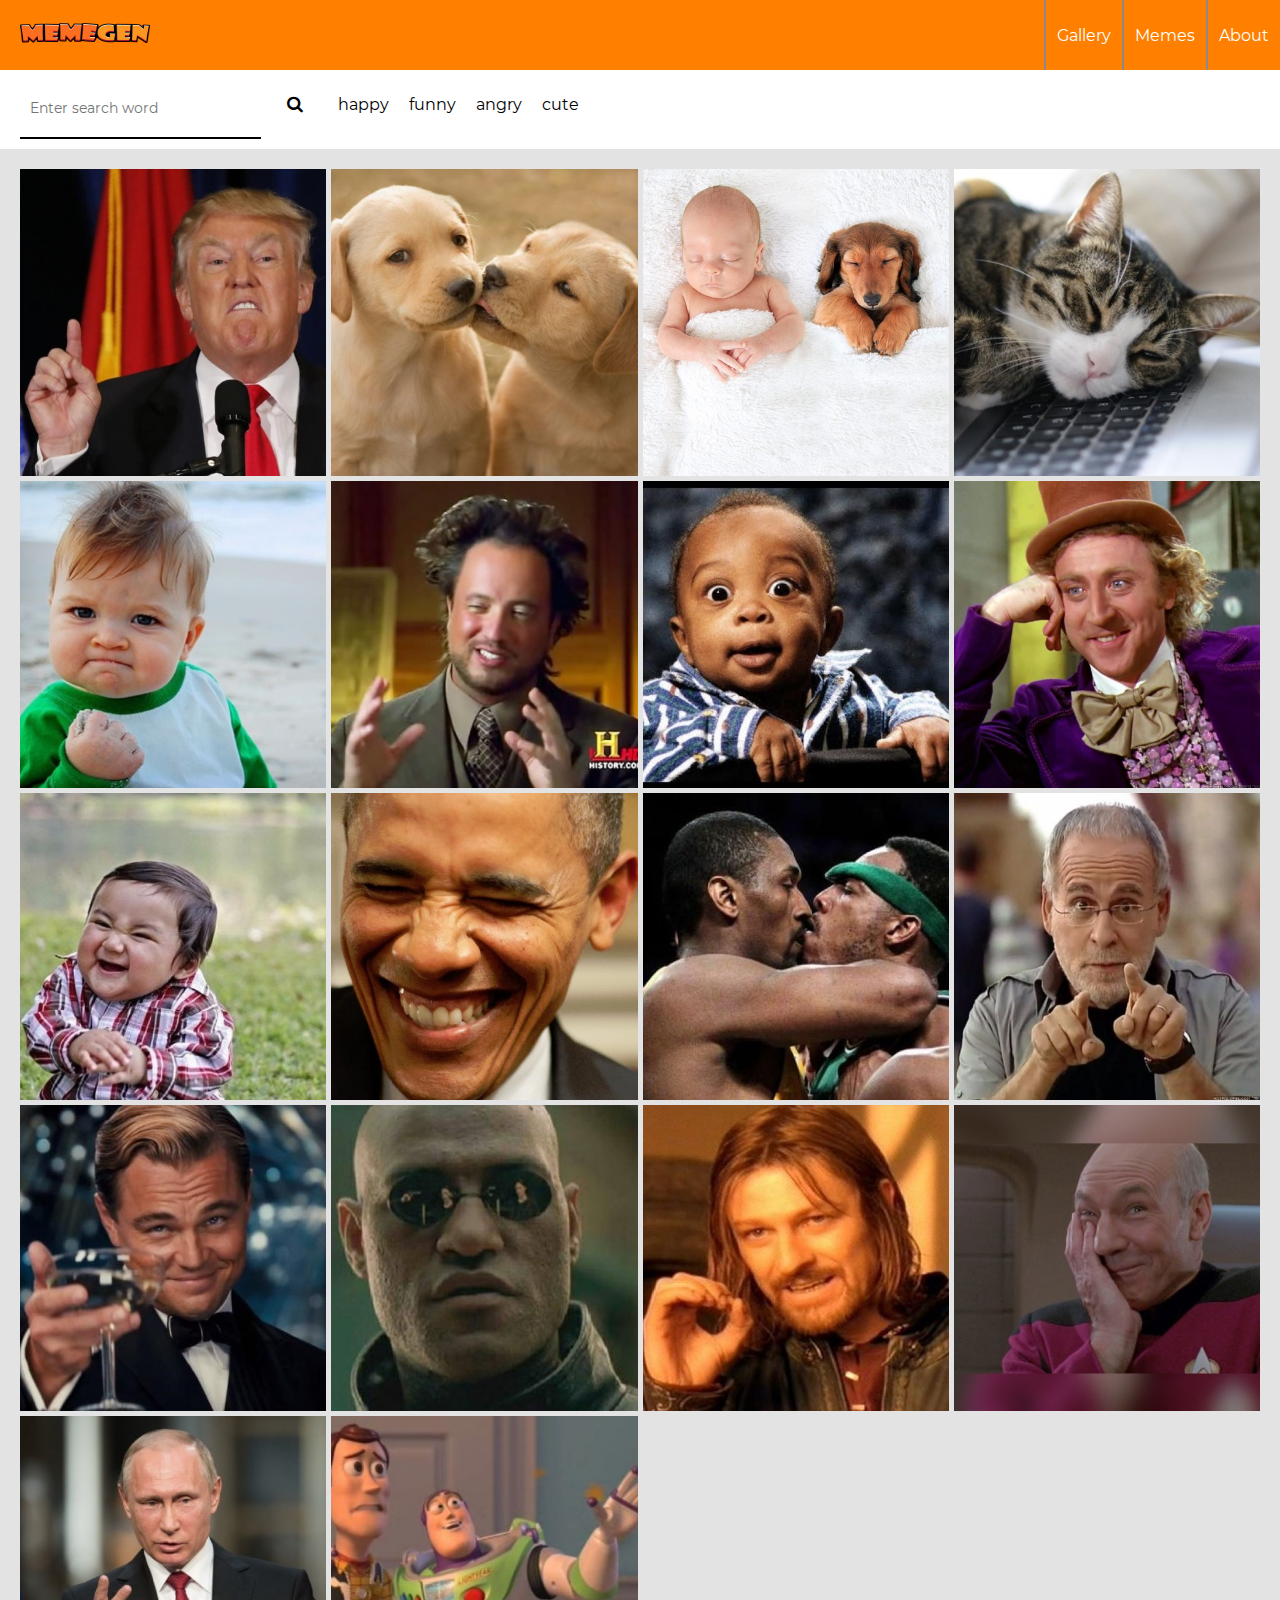
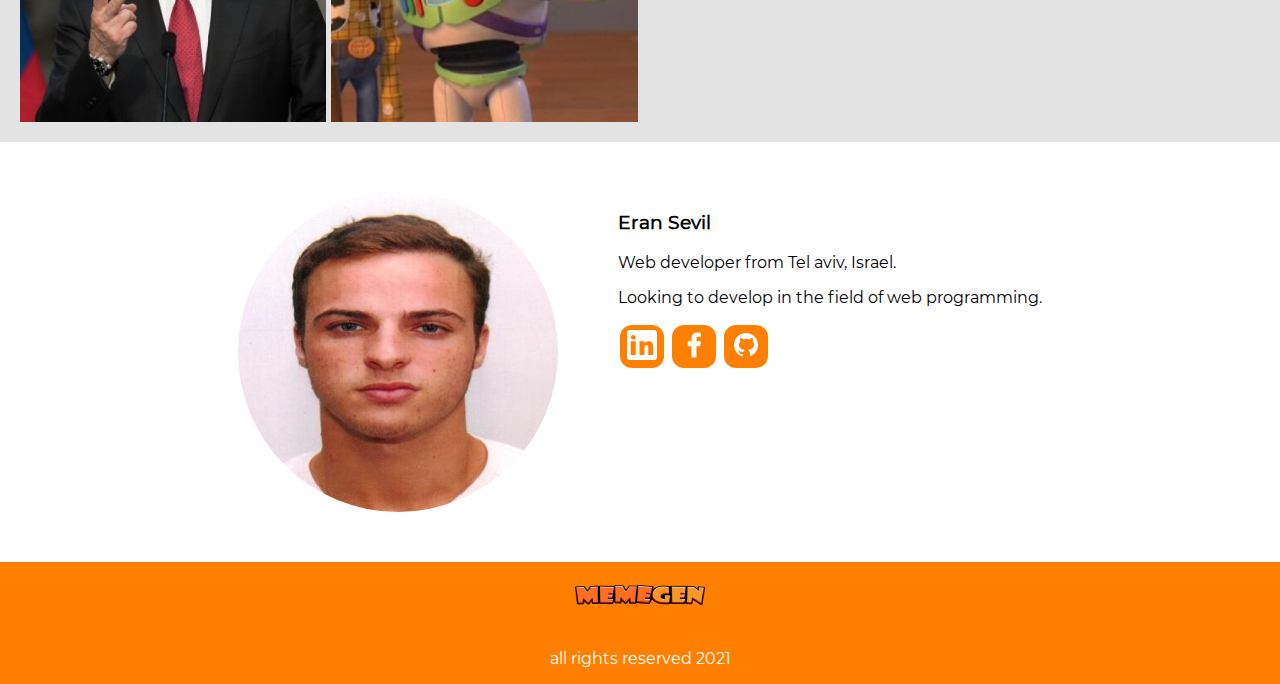
<file: index.html>
<!DOCTYPE html>
<html lang="en">

<head>
    <link rel="stylesheet" href="https://cdnjs.cloudflare.com/ajax/libs/font-awesome/4.7.0/css/font-awesome.min.css">
    <link rel="stylesheet" href="css/style.css" />
    <meta charset="UTF-8" />
    <meta http-equiv="X-UA-Compatible" content="IE=edge" />
    <meta name="viewport" content="width=device-width, initial-scale=1.0" />
    <title>Meme-Generator</title>
</head>

<body onload="onInit()">

    <div class="main-screen" onclick="toggleMenu()"></div>

    <header class="header-container flex align-item-center space-between main-container">
        <div class="capitalize header-logo"> <a onclick="onShowGallery()" href="#"> <img class="logo" src="img/icon/logo.png"> </a></div>
        <ul class="navbar-conntainer clean-list flex">
            <li><button onclick="toggleMenu()" class="x-btn"> ✖</button></li>

            <li>
                <a onclick="onShowGallery()" href="#" class="flex align-item-center capitalize nav-item">gallery</a>
            </li>

            <li>
                <a onclick="onShowSaveMemes()" href="#" class="flex align-item-center capitalize nav-item">memes</a>
            </li>
            <li>
                <a href="#about" class="flex align-item-center capitalize nav-item">about</a>
            </li>
        </ul>
        <button class="menu-btn " onclick="toggleMenu()">☰</button>

    </header>
    <section class="search-container main-container flex ">
        <div class="search-tab">
            <input type="text" id="search-input" placeholder="Enter search word" />
            <button onclick="onSetFilter()" type="button"><i class="fa fa-search"></i></button>
        </div>

        <div class="key-words"> </div>

    </section>

    <div class="bcg-grey main-container">

        <div class="save-mems"> </div>

        <form action="" method="POST" enctype="multipart/form-data" onsubmit="uploadImg(this, event)"
            class=" editor-form hide main-container ">



            <div class="canvas-container main-container  ">
                <div class="mobile-container">
                    <canvas onmousedown="onDown(event)" onmouseup="onUp()" onmousemove="onMove(event)" class="canvas"
                        id="my-canvas" height="540" width="550"> </canvas>

                    <div class="display flex">
                        <input name="text-input" id="text-input" type="text" placeholder="text" />

                        <div class="displaybtn flex ">

                            <button type="button" class="editor-btn flex" onclick="onChangeFont('+')">
                                <img src="img/icon/increase font - icon.png" />
                            </button>
                            <button type="button" class="editor-btn flex" onclick="onChangeFont('-')">
                                <img src="img/icon/decrease font - icon.png" />
                            </button>
                            <button type="button" class="editor-btn flex" onclick="onAddLine()">
                                <img src="img/icon/add.png" />
                            </button>
                            <button type="button" class="editor-btn flex" onclick="onChangeLine()">
                                <img src="img/icon/up-and-down-opposite-double-arrows-side-by-side.png" />
                            </button>
                            <button type="button" class="editor-btn flex" onclick="onSaveMeme()">
                                <img src="img/icon/download.png" />
                            </button>

                        </div>
                        <div class="color-container">
                            <input onchange="onChangeColor()" class="color-input" type="color" value="##ffffff "
                                id="colorPicker">
                        </div>

                        <div class="align-text-container">
                            <button type="button" class="editor-btn " onclick="onChangeAlign('right')">
                                <img src="img/icon/align-to-left.png" />
                            </button>
                            <button type="button" class="editor-btn " onclick="onChangeAlign('center')">
                                <img src="img/icon/center-text-alignment.png" />
                            </button>
                            <button type="button" class="editor-btn " onclick="onChangeAlign('left')">
                                <img src="img/icon/align-to-right.png" />
                            </button>
                        </div>

                        <select class="select" onchange="onSetFontFamily(this.value)">
                            <option value="impact">Impact</option>
                            <option value="arial">Arial</option>
                            <option value="fantasy">fantasy</option>
                            <option value="sans-serif">sans-serif</option>
                        </select>
                        <div class="inputs-container">
                            <div class="btn-file-wrap">
                                <input type="file" class=" upload-btn" name="image" onchange="onImgInput(event)" />
                            </div>
                            <div class="displaybtn">
                                <input name="img" id="imgData" type="hidden" />
                                <button class="inputs-btn" type="submit">Publish</button>
                                <button type="button" class="inputs-btn"> <a href="#" class="btn"
                                        onclick="downloadImg(this)" download="my-img.jpg">Download</a> </button>
                                <div class="share-container share-btn"></div>
                            </div>
        </form>
    </div>

    </div>

    </div>

    </div>

    </div>

    </form>

    <section class="gallery-container main-container"></section>



    <section id="about" class="about-container flex main-container">

        <img class="about-img" src="img/about-pic/Passport Photo - Eran Sevil (2).jpg">

        <div class="about-txt">
            <h3> Eran Sevil</h3>
            <p>Web developer from Tel aviv, Israel. </p>
            <p> Looking to develop in the field of web programming.</p>
            <div class="social-container">
                <button class="social-link"><img class="link-img" src="img/about-pic/linkedin-icon.svg" /></button>
                <button class="social-link"><img class="link-img" src="img/about-pic/facebook-icon.svg" /></button>
                <button class="social-link"><img class="link-img" src="img/about-pic/github-icon.svg" /></button>
            </div>
        </div>


    </section>

    <footer class="footer-container flex main-container">
        <p class="capitalize footer-logo"><a href="#">  <img class="logo" src="img/icon/logo.png"> </a></p>
        <p class="copyrights"> all rights reserved 2021</p>
    </footer>

    <script type="text/javascript" src="js/storage-service.js"></script>
    <script type="text/javascript" src="js/upload-service.js"></script>
    <script type="text/javascript" src="js/utils.js"></script>
    <script type="text/javascript" src="js/meme-service.js"></script>
    <script type="text/javascript" src="js/main.js"></script>
</body>

</html>
</file>
<file: css/style.css>
/*Basics */

* {
    box-sizing: border-box;
}

@font-face {
    font-family: Montserrat;
    src: url(../font/Montserrat-Regular.ttf);
}


body {
    margin: 0;
    font-size: 1rem;
    display: flex;
    flex-direction: column;
    height: 100vh;
}

img {
    width: 100%;
}

a {
    color: white;
}

button {
    cursor: pointer;
}

.logo{
    height: 20px;
    width: 130px;
}

/* FLEX HELPERS */

.flex {
    display: flex;
}

.flex.align-item-center {
    align-items: center;
}


.flex.space-between {
    justify-content: space-between;
}

/*HELPERS */

.clean-list {
    margin: 0;
    padding: 0;
    list-style-type: none;
}

.capitalize {
    text-transform: capitalize;
}

a:link {
    text-decoration: none;
}

.hide {
    visibility: hidden;
    display: none;
}



.bcg-grey {
    display: flex;
    background-color: #E3E3E3;
    justify-content: space-around;
    justify-content: center;
    align-items: center;
    flex:1;
}


/* GRID */

.gallery-container {

    display: grid;
    grid-template-columns: repeat(4, 1fr);
    grid-template-rows: repeat(auto-fit, 1fr);
    grid-gap: 5px;
    background-color: #E3E3E3;
    padding: 20px;

}

.grid-item {
    object-fit: cover;
    width: 100%;
    height: 100%;
}

.search-container {
    width: 210px;
    margin-bottom: 10px;
    justify-content: space-between;

}

.search-tab {
    display: flex;
    flex-direction: row;
}

.key-words {
    display: flex;
    align-items: center;
    justify-content: center;
    justify-content: flex-start;
    font-family: Montserrat;
    margin: 15px;

}

.small {
    font-size: 1rem;
    margin: 10px;
}

.medium {
    font-size: 2rem;
    margin: 14px;
}

.large {
    font-size: 3rem;
    margin: 16px;


}

.search-container input[type=text] {
    padding: 6px;
    border: none;
    border-bottom: 2px solid black;
    margin-top: 8px;
    margin-right: 16px;
    font-size: 17px;
}


/* COMPONENTS */
.header-container {
    font-family: Montserrat;
    color: #FFFFFF;
    width: 100%;
    background-color: #FF7F00;


}


.header-logo {
    justify-self: flex-start;
    margin-inline-start: 20px;
    font-weight: bold;
}


.navbar-conntainer a {
    padding: 11px;
    height: 70px;
    border-left: 2px solid #8A8A8A;

}


.navbar-conntainer a:hover {
    color: rgb(3, 3, 3);
    box-shadow: 0px -10px 0px -1px rgb(0, 0, 0) inset;
    -webkit-box-shadow: 0px -10px 0px -1px rgb(0, 0, 0) inset;
    -moz-box-shadow: 0px -10px 0px -1px rgb(0, 0, 0) inset;
}

.search-container {
    height: 80px;
    margin-inline-start: 20px;

}

.search-container input[type=text] {
    padding: 10px;
}

.search-container button {
    float: left;
    padding: 10px;
    background: white;
    color: black;
    font-size: 17px;
    border: none;
    cursor: pointer;
}

.search-container input[type=text]::-webkit-input-placeholder {
    font-size: 14px;
    font-family: Montserrat;
    line-height: 3;
}

.search-container button:hover {

    background: #f0e3d6;
    ;

}

.editor-form {
    background-color: #E3E3E3;
}

.canvas-container {
    padding: 10px;
    display: flex;
    justify-content: space-around;
    height: 600;
    width: 100%;
    background-color: #E3E3E3;

}

.display {
    width: 100%;
    display: flex;
    flex-direction: column;
    margin-left: 50px;

    background-color: #E3E3E3;
    flex-wrap: wrap;
}



.editor-btn {
    border: none;
    border-radius: 14px;
    padding: 10px;
    margin: 10px;
}

.display input[type=text] {
    align-self: center;
    width: 100%;
    padding: 12px 20px;
    margin: 8px 0;
    display: inline-block;
    border: 1px solid #ccc;
    border-radius: 24px;
    box-sizing: border-box;

}

.display input[type=text]::-webkit-input-placeholder {
    font-size: 14px;
    font-family: Montserrat;
    line-height: 3;
    text-align: center;
}

.inputs-container {
    margin-top: 10px;
    display: flex;
    flex-direction: column;
    justify-content: center;
    align-items: center;
}



.canvas {
    border: 4px solid black;
    margin-right: 50px;

}

.crosshair {
    cursor: crosshair;
}


.editor-btn {
    width: 60px;
    height: 60px;
}

.about-container {
    justify-content: center;
    margin: 50px;

}

.about-img {
    width: 320px;
    height: 320px;
    border-radius: 50%;
    margin-right: 40px;
}

.about-txt {
    margin-left: 20px;
    font-family: Montserrat;

}

.about-txt :first-child {
    font-weight: bold;
}

.link-img {
    height: 30px;
    width: 30px;

}

.social-link {
    background-color: #FF7F00;
    border-radius: 12px;
    border: none;
    padding: 5px 7px;
    margin: 2px;
}

.footer-container {
    height: 210px;
    background-color: #FF7F00;
    flex-direction: column;
    justify-content: center;
    align-items: center;
    font-family: Montserrat;
    color: white;
}

.footer-logo {
    font-size: 1.375rem;
    font-weight: bold;
}

.menu-btn {
    display: none;
}

.x-btn {
    visibility: hidden;
    border: none;
    cursor: pointer;
    padding: 10px;
    border-radius: 10px;
    box-shadow: -4px 0px 15px 0px #dcdcdc;
    transition: background-color 0.5s, color 0.5s;
}

.x-btn:hover {
    box-shadow: -4px 0px 15px 0px #dcdcdc;
    background-color: #FF7F00;
    color: white;
}

.inputs-btn {
    border-radius: 10px;
    margin: 5px;
    background-color: #FF7F00;
    color: white;
    padding: 10px;
}

.inputs-btn a {
    background-color: #FF7F00;
    color: white;

}

input[type="file"] {
    top: 0px;
    left: 8px;
    font-size: 17px;
    color: #b8b8b8;
}


.upload-btn {
    max-width: 200px;
    margin: 5px;
}

.share-btn {
    border-radius: 22px;
    margin: 5px;


}

.share-btn a {

    background-color: #FF7F00;
    border-radius: 10px;
    padding: 10px;
    border: 2px solid gray;
}

.color-container {
    justify-content: center;
    display: flex;
}

.select {
    margin-top: 15px;
    display: flex;
    align-self: center;
    font-family: Impact, Haettenschweiler, 'Arial Narrow Bold', sans-serif;
    width: 200px;
    height: 60px;
    border-radius: 10px;
    cursor: pointer;

}

.align-text-container {
    display: flex;
    align-self: center;
}


.displaybtn {
    width: 100%;
    display: flex;
    justify-content: center;
    align-items: center;

}

.mobile-container {
    display: flex;
}

.save-mems{
    display:none;
    padding: 10px;
    margin-top: 4px;
    box-shadow: 0px -2px 21px -1px rgba(0,0,0,0.46) ;
    -webkit-box-shadow: 0px -2px 21px -1px rgba(0,0,0,0.46) ;
    -moz-box-shadow: 0px -2px 21px -1px rgba(0,0,0,0.46) ;}

@media (max-width: 640px) {
    .main-container {
        max-width: 580px;

    }

    .canvas {
        width: 100%;
        margin: 0;
    }

    .display {
        margin: 0;
    }

    .editor-form {
        width: 100%;
    }

    .display input[type=text] {
        align-self: center;
        /* max-width: 100px; */
        padding: 6px 10px;
        margin: 8px 0;
        display: inline-block;
        border: 1px solid #ccc;
        border-radius: 24px;
        box-sizing: border-box;

    }

    .navbar-conntainer {
        position: fixed;
        flex-direction: column;
        height: 100vh;
        right: 0;
        top: 0;
        background-color: rgb(255 255 255/90%);
        box-shadow: none;
        transform: translateX(100%);
        transition: transform 0.8s, box-shadow 0.8s;
    }


    body.menu-open .navbar-conntainer {
        transform: translateX(0);
        box-shadow: -4px 0px 15px 0px #dcdcdc;
    }

    .navbar-conntainer a {
        display: flex;
        top: 20px;
        width: 120px;
        flex-direction: column;
        color: #0e0c0c;
        border-bottom: 1px solid rgb(204, 199, 199);
        border-right: none;
        padding: 12px 10px;
        transition: background-color 0.5s, color 0.5s;
    }

    .navbar-conntainer .x-btn:hover,
    .navbar-conntainer a:hover {
        box-shadow: -4px 0px 15px 0px #dcdcdc;
        background-color: #FF7F00;
        color: white;
    }


    .menu-btn {
        display: flex;
        justify-content: flex-end;
        background-color: transparent;
        font-size: 2rem;
        border: none;
        color: #ffffff;
        cursor: pointer;
    }

    .x-btn {
        visibility: visible;

    }

    .about-container {
        max-width: 580px;
        flex-direction: column;
        align-items: center;
    }

    .editor-btn {
        width: 30px;
        height: 30px;

    }

    .about-img {
        width: 50%;
        height: 140px;
        border-radius: 50%;
        margin-right: 40px;
    }



    .link-img {
        height: 15px;
        width: 15px;

    }

    .displaybtn {
        width: 100%;
        display: flex;
        justify-content: center;
        align-items: center;

    }

    .main-screen {
        visibility: hidden;
        opacity: 0;
        position: fixed;
        top: 0;
        left: 0;
        bottom: 0;
        right: 0;
        background-color: rgb(0 0 0 / 30%);
        cursor: pointer;
    }

    body.menu-open .main-screen {
        opacity: 1;
        visibility: visible;
    }

    .gallery-container {

        grid-template-columns: repeat(2, 1fr);
        grid-template-rows: repeat(165px, 1fr);
        grid-gap: 5px;
        background-color: #E3E3E3;
        padding: 20px;
        margin-top: 10px
    }

    .about-txt p,
    h3 {
        text-align: center;

    }

    .social-container {
        display: flex;
        justify-content: center;
    }

    input[type="file"] {
        font-size: 7px;
        color: #b8b8b8;
    }

    .key-words {
        align-items: center;
        font-family: Montserrat;
        /* margin-inline-start: 2px; */
        /* flex-wrap: wrap; */
    }

    .small {
        font-size: 7px;
        margin: 3px;
    }

    .medium {
        font-size: 10px;
        margin: 3px;

    }

    .select {
        margin-right: 10px;
        font-family: Impact, Haettenschweiler, 'Arial Narrow Bold', sans-serif;
        width: 150px;
        height: 40px;
        border-radius: 10px;
        cursor: pointer;
    }


    .large {
        font-size: 13px;
        margin: 3px;


    }

    .mobile-container {
        display: flex;
        flex-direction: column;
    }

    .search-container {
        flex-direction: column;
    }

    .logo{
        height: 20px;
        width: 60px;
    }
    



}
</file>
